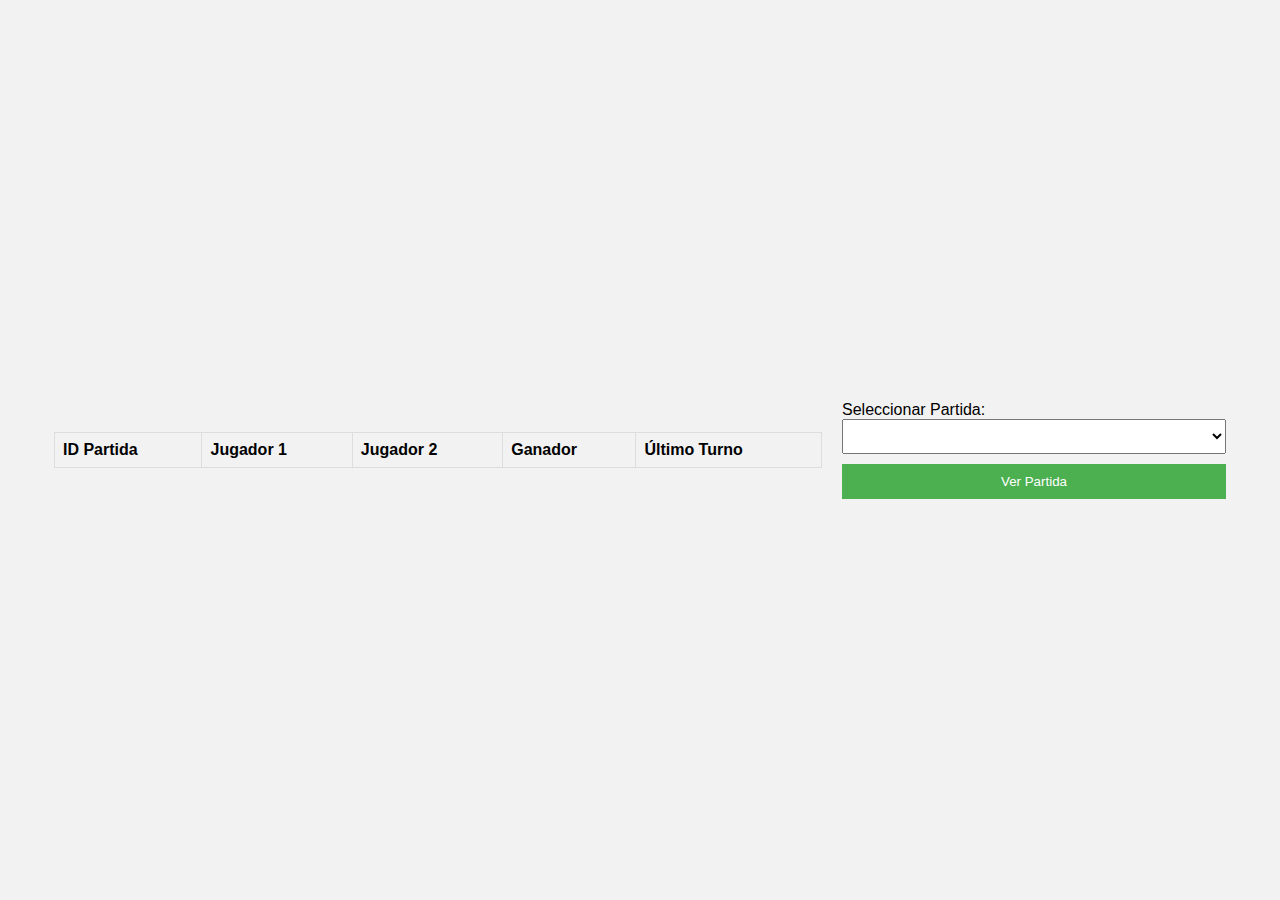
<file: src/main/java/HTML/index.html>
<!DOCTYPE html>
<html lang="en">

<head>
  <meta charset="UTF-8">
  <meta name="viewport" content="width=device-width, initial-scale=1.0">
  <title>Tabla de Partidas</title>
  <style>
    body {
      font-family: Arial, sans-serif;
      background-color: #f2f2f2;
      margin: 0;
      padding: 0;
    }

    .container {
      display: flex;
      justify-content: center;
      align-items: center;
      height: 100vh;
    }

    .tabla-partidas {
      border-collapse: collapse;
      width: 60%;
      margin-right: 20px;
    }

    .tabla-partidas th,
    .tabla-partidas td {
      border: 1px solid #dddddd;
      padding: 8px;
      text-align: left;
    }

    .tabla-partidas th {
      background-color: #f2f2f2;
    }

    .formulario {
      width: 30%;
    }

    .formulario select {
      width: 100%;
      padding: 8px;
      margin-bottom: 10px;
    }

    .formulario button {
      width: 100%;
      padding: 10px;
      background-color: #4CAF50;
      color: white;
      border: none;
      cursor: pointer;
    }

    .formulario button:hover {
      background-color: #45a049;
    }
  </style>
</head>

<body>

  <div class="container">
    <table class="tabla-partidas">
      <thead>
        <tr>
          <th>ID Partida</th>
          <th>Jugador 1</th>
          <th>Jugador 2</th>
          <th>Ganador</th>
          <th>Último Turno</th>
        </tr>
      </thead>
      <tbody>
        <!-- INSERTAR_NUEVAS_FILAS -->
      </tbody>
    </table>

    <form class="formulario" method="post" action="http://localhost:5000/Tablero">
      <label for="partidaSelect">Seleccionar Partida:</label>
      <select id="partidaSelect" name="partidaSelect">
        <!-- OPTIONES_DE_PARTIDAS -->
      </select>
      <button type="submit">Ver Partida</button>
    </form>
  </div>

</body>

</html>
</file>
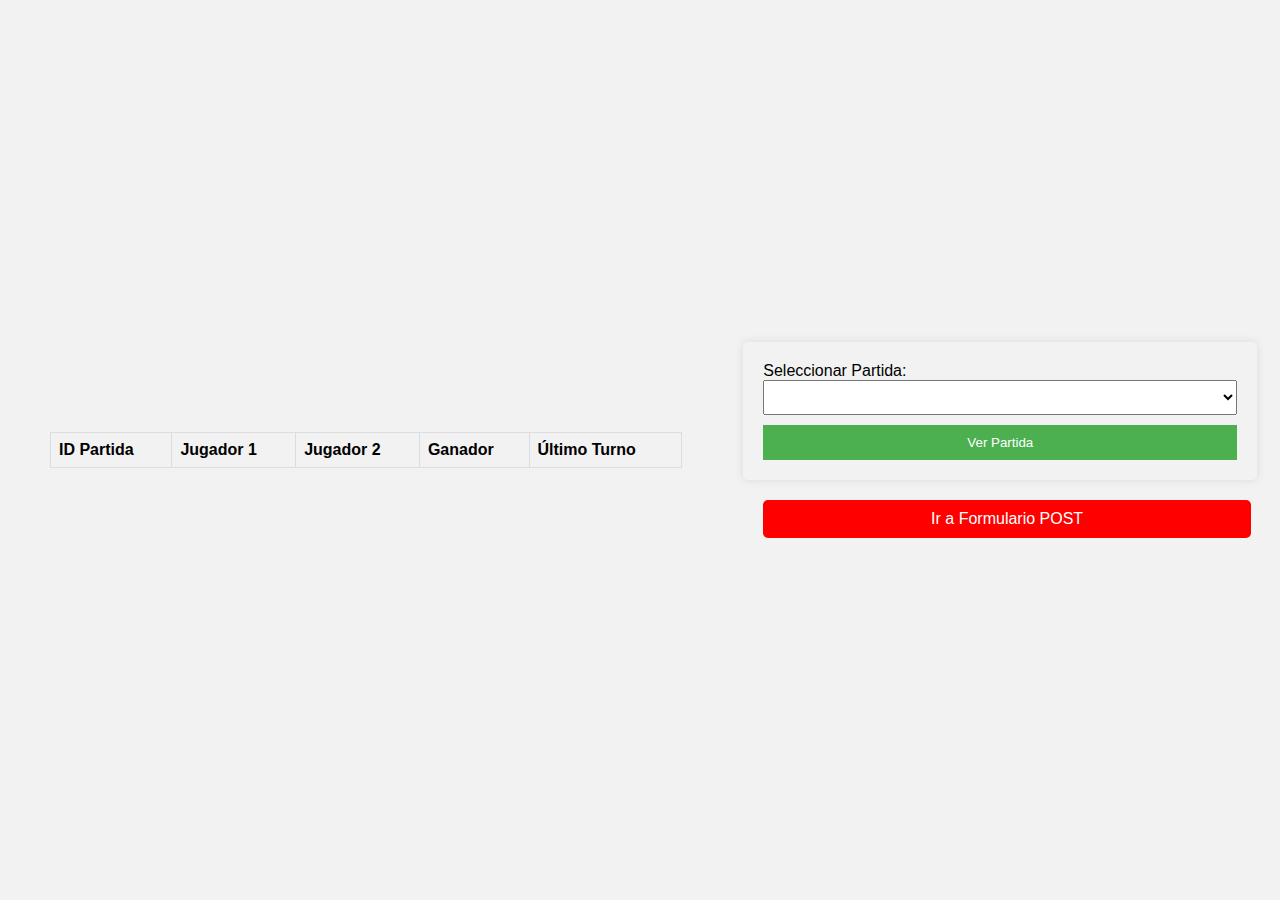
<file: src/main/java/HTML/GET.html>
<!DOCTYPE html>
<html lang="en">

<head>
  <meta charset="UTF-8">
  <meta name="viewport" content="width=device-width, initial-scale=1.0">
  <title>Tabla de GET</title>
  <style>
    body {
      font-family: Arial, sans-serif;
      background-color: #f2f2f2;
      margin: 0;
      padding: 0;
    }

    .container {
      display: flex;
      justify-content: center;
      align-items: center;
      height: 100vh;
    }

    .container2 {
      width: 50%;
      padding: 10px;
      margin-left: 1px;

    }

    .tabla-partidas {
      border-collapse: collapse;
      width: 60%;
      margin: 50px;
    }

    .tabla-partidas th,
    .tabla-partidas td {
      border: 1px solid #dddddd;
      padding: 8px;
      text-align: left;
    }

    .tabla-partidas th {
      background-color: #f2f2f2;
    }

    .formulario {
      width: 90%;
      padding: 20px;
      border-radius: 5px;
      box-shadow: 0 0 10px rgba(0, 0, 0, 0.1);
    }

    .formulario select {
      width: 100%;
      padding: 8px;
      margin-bottom: 10px;
    }

    .formulario button {
      width: 100%;
      padding: 10px;
      background-color: #4CAF50;
      color: white;
      border: none;
      cursor: pointer;
    }

    .formulario button:hover {
      background-color: #45a049;
    }

    .otroBoton {
      width: 85%;
      margin: 20px;
      display: inline-block;
      margin-top: 20px;
      padding: 10px 20px;
      text-decoration: none;
      border-radius: 5px;
      transition: background-color 0.3s;
      background-color: #ff0000;
      color: white;
      border: none;
      cursor: pointer;
      text-align: center;
    }
  </style>
</head>

<body>

  <div class="container">
    <table class="tabla-partidas">
      <thead>
        <tr>
          <th>ID Partida</th>
          <th>Jugador 1</th>
          <th>Jugador 2</th>
          <th>Ganador</th>
          <th>Último Turno</th>
        </tr>
      </thead>
      <tbody>
        <!-- INSERTAR_NUEVAS_FILAS -->
      </tbody>
    </table>
    <div class="container2">
      <form class="formulario" method="get" action="http://localhost:5000/Tablero">
        <label for="partidaSelect">Seleccionar Partida:</label>
        <select id="partidaSelect" name="partidaSelect">
          <!-- OPTIONES_DE_PARTIDAS -->
        </select>
        <button type="submit">Ver Partida</button>
      </form>
      <a class="otroBoton" href="http://localhost:5000">Ir a Formulario POST</a>
    </div>
  </div>

</body>

</html>
</file>
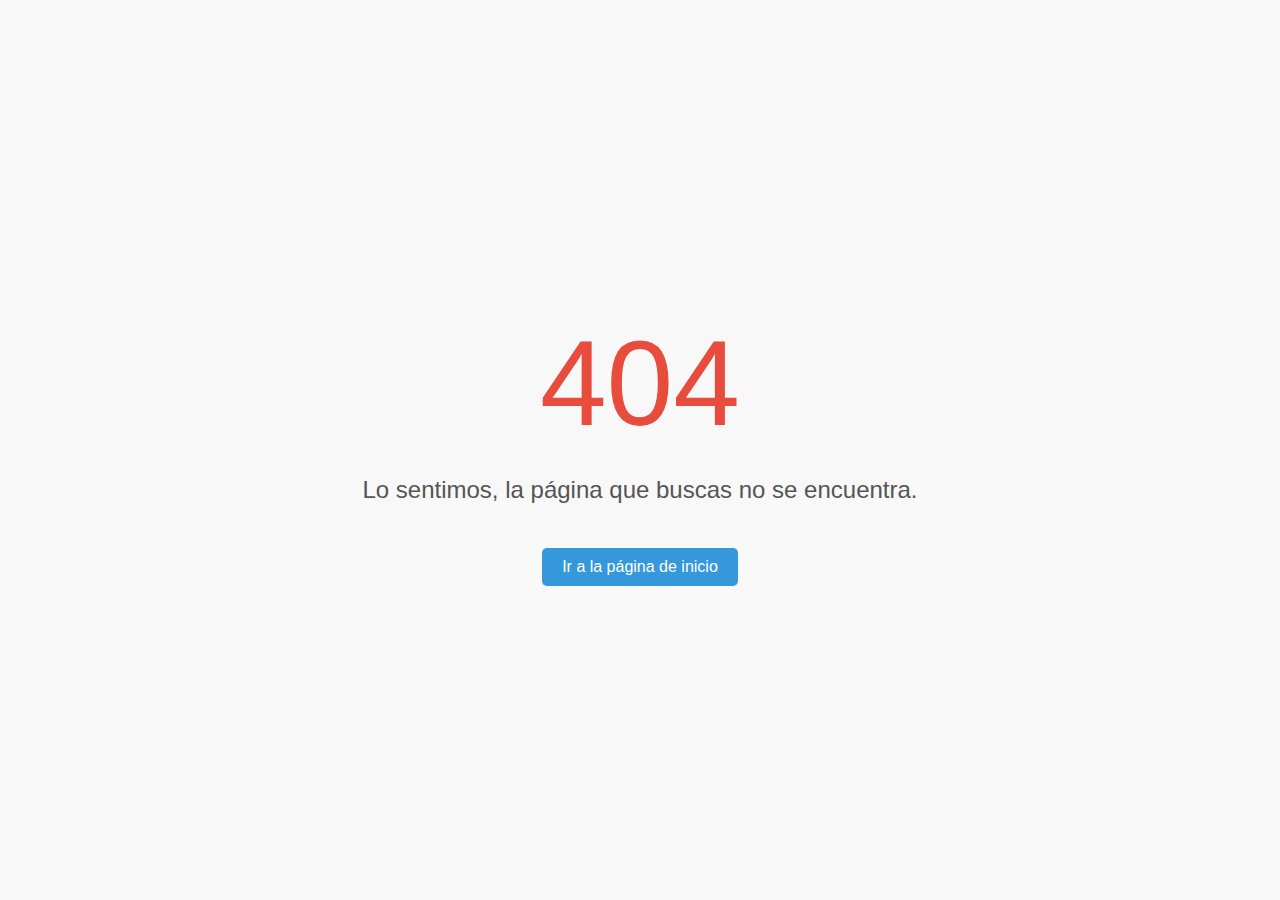
<file: src/main/java/HTML/PaginaError.html>
<!DOCTYPE html>
<html lang="es">

<head>
    <meta charset="UTF-8">
    <meta http-equiv="X-UA-Compatible" content="IE=edge">
    <meta name="viewport" content="width=device-width, initial-scale=1.0">
    <style>
        body {
            font-family: 'Arial', sans-serif;
            margin: 0;
            padding: 0;
            background-color: #f8f8f8;
            display: flex;
            align-items: center;
            justify-content: center;
            height: 100vh;
        }

        .error-container {
            text-align: center;
        }

        .error-code {
            font-size: 120px;
            color: #e74c3c;
            margin: 0;
        }

        .error-message {
            font-size: 24px;
            color: #555;
        }

        .home-link {
            display: inline-block;
            margin-top: 20px;
            padding: 10px 20px;
            background-color: #3498db;
            color: #fff;
            text-decoration: none;
            border-radius: 5px;
            transition: background-color 0.3s;
        }

        .home-link:hover {
            background-color: #2980b9;
        }
    </style>
    <title>Error 404 - Página no encontrada</title>
</head>

<body>
    
    <div class="error-container">
        <p class="error-code">404</p>
        <p class="error-message">Lo sentimos, la página que buscas no se encuentra.</p>
        <a href="http://localhost:5000" class="home-link">Ir a la página de inicio</a>
    </div>
</body>

</html>
</file>
